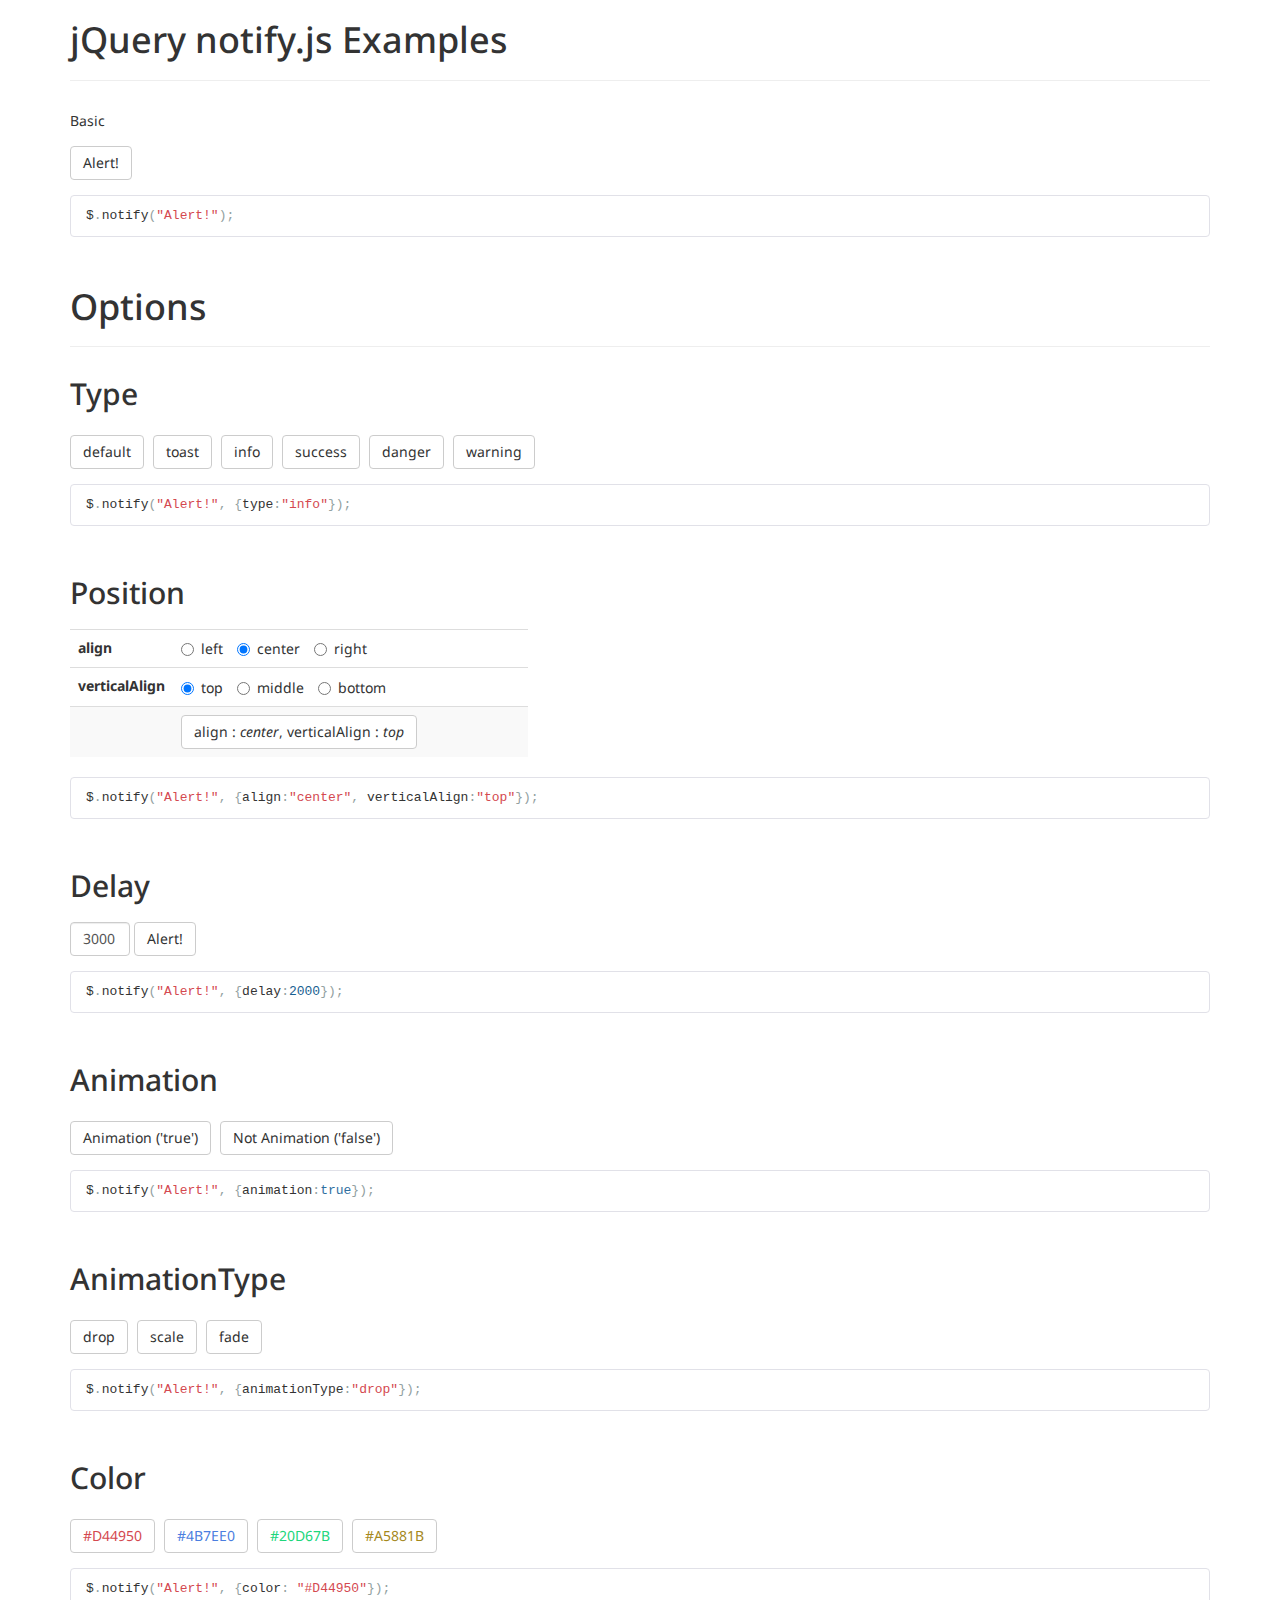
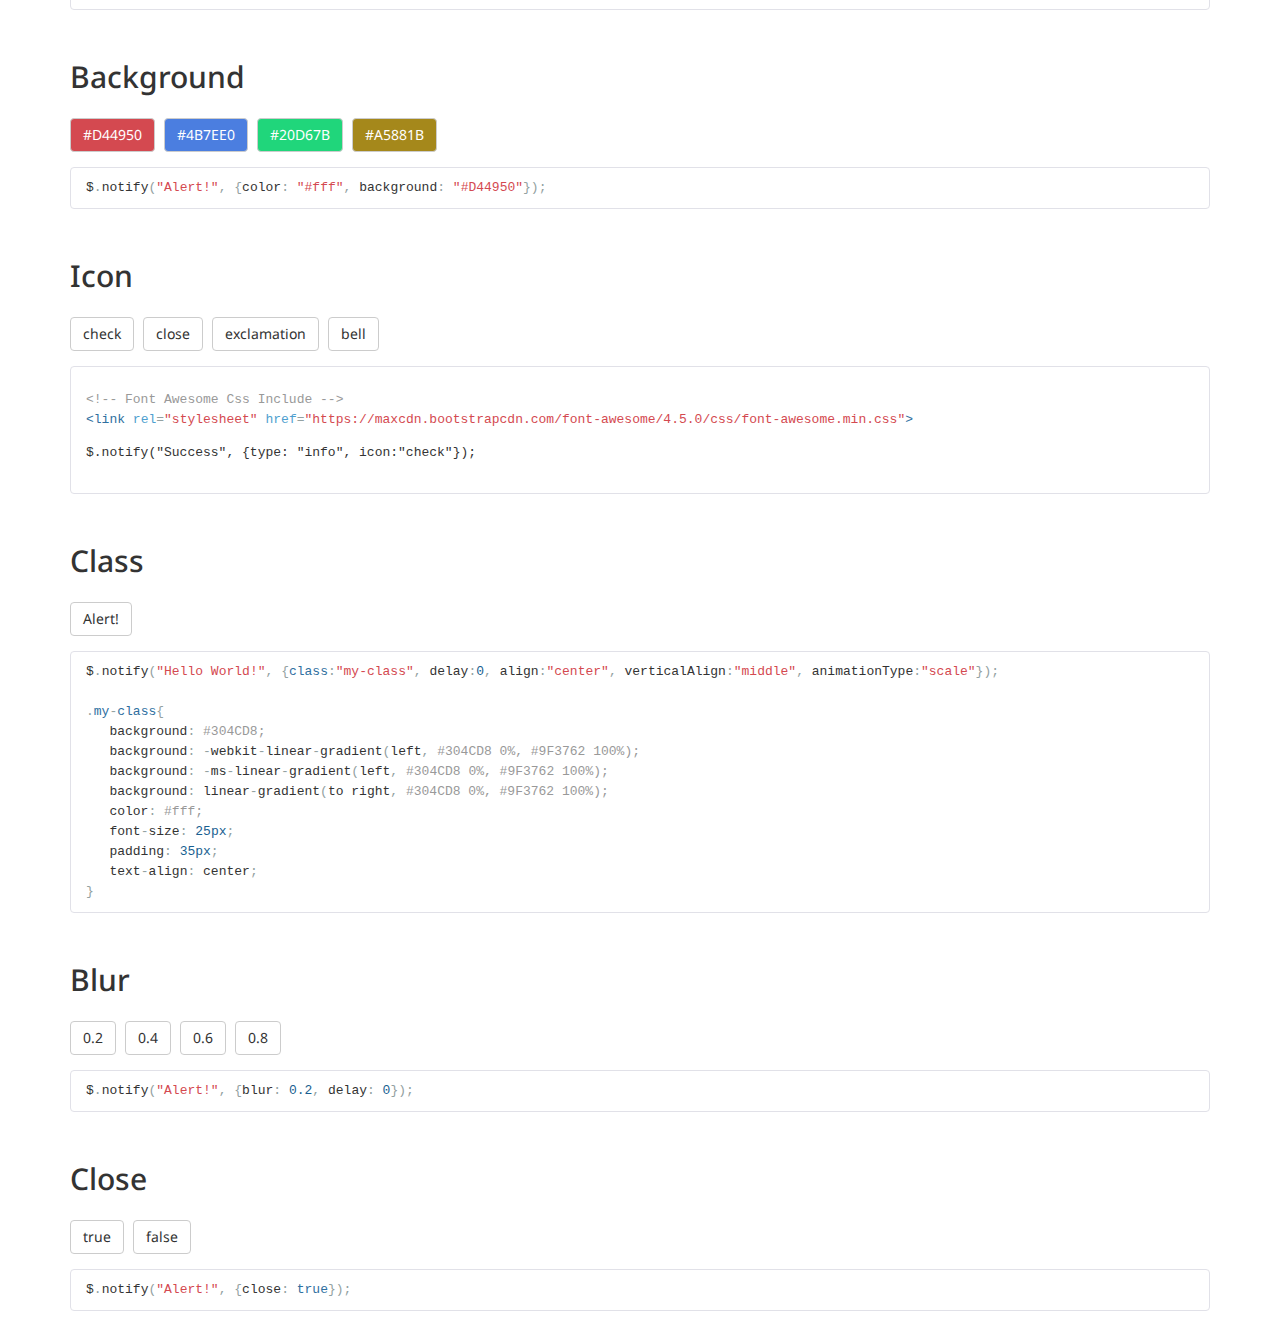
<file: WebPageProject/Simple-Flexible-jQuery-Alert-Notification-Plugin-notify-js/index.html>
<!doctype html>
<html>
<head>
<meta charset="utf-8">
<meta http-equiv="X-UA-Compatible" content="IE=edge,chrome=1">
<meta name="viewport" content="width=device-width, initial-scale=1">
	<title>jQuery notify.js Examples</title>
	<link type="text/css" rel="stylesheet" href="http://fonts.googleapis.com/css?family=Noto+Sans">
	<link rel="stylesheet" href="https://maxcdn.bootstrapcdn.com/bootstrap/3.3.6/css/bootstrap.min.css">
	<link rel="stylesheet" type="text/css" href="css/notify.css">
	<link rel="stylesheet" type="text/css" href="css/prettify.css">
	<link rel="stylesheet" href="https://maxcdn.bootstrapcdn.com/font-awesome/4.5.0/css/font-awesome.min.css">
	<style type="text/css">
		html, body{
			font-family: "Noto Sans",Arial,sans-serif;
			font-size: 14px;
			line-height: 1.428571429;
			color: #333;
			padding: 0;
			margin: 0;
		}
		h1.title{
			margin-bottom: 0;
		}
		h2{
			margin-bottom: 20px;
		}
		hr{
			margin-bottom: 30px;
		}
		small{
			background-color: #ddd;
			border-radius: 4px;
			padding: 2px 4px;
			color: #333;
		}
		.prettyprint{
			padding: 10px 15px;
			background-color: #FFF;
			border: 1px solid #e1e1e8;
		}
		.button-list{
			padding: 5px 0 15px 0;
		}
		.button-list > button{
			margin-right: 5px;
		}

		.bs-callout{
			padding: 20px;
			margin: 20px 0;
			border: 1px solid #eee;
			border-left-width: 5px;
			border-radius: 3px;
		}
		.bs-callout-warning{
			border-left-color: #aa6708;
		}
		.bs-callout-info{
			border-left-color: #1b809e;
		}
		.bs-callout h4{
			margin-top: 0;
			margin-bottom: 5px;
		}
		.bs-callout-warning h4{
			color: #aa6708;
		}
		.bs-callout-info h4{
			color: #1b809e;
		}
		.bs-callout p{
			line-height: 150%;
		}
		.bs-callout p:last-child{
			margin-bottom: 0;
		}
		.my-class{
			background: #304CD8;
			background: -webkit-linear-gradient(left, #304CD8 0%, #9F3762 100%);
			background: -ms-linear-gradient(left, #304CD8 0%, #9F3762 100%);
			background: linear-gradient(to right, #304CD8 0%, #9F3762 100%);
			color: #fff;
			font-size: 25px;
			padding: 35px;
			text-align: center;
		}
    </style>
</head>
<body>
<div class="container">
	<h1 class="title">jQuery notify.js Examples</h1>
    <div class="jquery-script-ads"><script type="text/javascript"><!--
google_ad_client = "ca-pub-2783044520727903";
/* jQuery_demo */
google_ad_slot = "2780937993";
google_ad_width = 728;
google_ad_height = 90;
//-->
</script>
<script type="text/javascript"
src="http://pagead2.googlesyndication.com/pagead/show_ads.js">
</script></div>
	<hr>
	<p>Basic</p>
	<div class="button-list">
		<button type="button" class="btn btn-default" onclick="usage()">Alert!</button>
	</div>
	<pre class="prettyprint">$.notify("Alert!");</pre>
</div>
<div class="container">
	<h1 class="title">Options</h1>
	<hr>
	<h2>Type</h2>

	<div class="button-list">
		<button type="button" class="btn btn-default" onclick="api_type('default')">default</button>
		<button type="button" class="btn btn-default" onclick="api_type('toast')">toast</button>
		<button type="button" class="btn btn-default" onclick="api_type('info')">info</button>
		<button type="button" class="btn btn-default" onclick="api_type('success')">success</button>
		<button type="button" class="btn btn-default" onclick="api_type('danger')">danger</button>
		<button type="button" class="btn btn-default" onclick="api_type('warning')">warning</button>
	</div>
	<pre class="prettyprint">$.notify("Alert!", {type:"info"});</pre>
</div>
<div class="container">
	<h2>Position</h2>

	
	<div class="row">
		<div class="col-md-5">
			<table class="table">
				<tr>
					<th width="10%">align</th>
					<td>
						<label class="radio-inline">
							<input type="radio" name="align" value="left"> left
						</label>
						<label class="radio-inline">
							<input type="radio" name="align" value="center" checked> center
						</label>
						<label class="radio-inline">
							<input type="radio" name="align" value="right"> right
						</label>
					</td>
				</tr>
				<tr>
					<th>verticalAlign</th>
					<td>
						<label class="radio-inline">
							<input type="radio" name="verticalAlign" value="top" checked> top
						</label>
						<label class="radio-inline">
							<input type="radio" name="verticalAlign" value="middle"> middle
						</label>
						<label class="radio-inline">
							<input type="radio" name="verticalAlign" value="bottom"> bottom
						</label>
					</td>
				</tr>
				<tr align="center" style="background-color:#f9f9f9;">
					<td colspan="2"><button type="button" id="positionBtn" class="btn btn-default" onclick="api_position()">align : <var>center</var>, verticalAlign : <var>top</var></button></td>
				</tr>
			</table>
		</div>
	</div>
	<pre class="prettyprint">$.notify("Alert!", {align:"center", verticalAlign:"top"});</pre>
	
</div>
<div class="container">
	<h2 id="delay">Delay</h2>
	
	<form class="form-inline" style="margin-bottom:15px;">
		<div class="form-group">
			<input class="form-control" id="delayValue" type="text" value="3000" placeholder="milliseconds" style="width:60px;display:inline-block;">
			<button type="button" class="btn btn-default" onclick="api_delay()">Alert!</button>
		</div>
	</form>
	<pre class="prettyprint">$.notify("Alert!", {delay:2000});</pre>
</div>
<div class="container">
	<h2>Animation</h2>

	<div class="button-list">
		<button type="button" class="btn btn-default" onclick="$.notify('Alert!')">Animation ('true')</button>
		<button type="button" class="btn btn-default" onclick="$.notify('Alert!',{animation:false})">Not Animation ('false')</button>
	</div>
	<pre class="prettyprint">$.notify("Alert!", {animation:true});</pre>
</div>
<div class="container">
	<h2>AnimationType</h2>

	<div class="button-list">
		<button type="button" class="btn btn-default" onclick="$.notify('Alert!')">drop</button>
		<button type="button" class="btn btn-default" onclick="$.notify('Alert!',{animationType:'scale'})">scale</button>
		<button type="button" class="btn btn-default" onclick="$.notify('Alert!',{animationType:'fade'})">fade</button>
	</div>
	<pre class="prettyprint">$.notify("Alert!", {animationType:"drop"});</pre>
</div>

<div class="container">
	<h2 id="color">Color</h2>
	<div class="button-list">
		<button type="button" class="btn btn-default" onclick="$.notify('Alert!', {color: '#d44950'})" style="color:#d44950">#D44950</button>
		<button type="button" class="btn btn-default" onclick="$.notify('Alert!', {color: '#4B7EE0'})" style="color:#4B7EE0">#4B7EE0</button>
		<button type="button" class="btn btn-default" onclick="$.notify('Alert!', {color: '#20D67B'})" style="color:#20D67B">#20D67B</button>
		<button type="button" class="btn btn-default" onclick="$.notify('Alert!', {color: '#A5881B'})" style="color:#A5881B">#A5881B</button>
	</div>
	<pre class="prettyprint">$.notify("Alert!", {color: "#D44950"});</pre>
</div>
<div class="container">
	<h2 id="background">Background</h2>
	<div class="button-list">
		<button type="button" class="btn btn-default" onclick="$.notify('Alert!', {color: '#fff', background: '#D44950'})" style="background-color:#d44950;color:#fff;">#D44950</button>
		<button type="button" class="btn btn-default" onclick="$.notify('Alert!', {color: '#fff', background: '#4B7EE0'})" style="background-color:#4B7EE0;color:#fff;">#4B7EE0</button>
		<button type="button" class="btn btn-default" onclick="$.notify('Alert!', {color: '#fff', background: '#20D67B'})" style="background-color:#20D67B;color:#fff;">#20D67B</button>
		<button type="button" class="btn btn-default" onclick="$.notify('Alert!', {color: '#fff', background: '#A5881B'})" style="background-color:#A5881B;color:#fff;">#A5881B</button>
	</div>
	<pre class="prettyprint">$.notify("Alert!", {color: "#fff", background: "#D44950"});</pre>
</div>

<div class="container">
	<h2 id="Icon">Icon</h2>
	<div class="button-list">
		<button type="button" class="btn btn-default" onclick="$.notify('Success', {type: 'success', icon:'check'})">check</button>
		<button type="button" class="btn btn-default" onclick="$.notify('Fail', {type: 'success', icon:'close'})">close</button>
		<button type="button" class="btn btn-default" onclick="$.notify('Info', {type: 'success', icon:'exclamation'})">exclamation</button>
		<button type="button" class="btn btn-default" onclick="$.notify('Alert', {type: 'success', icon:'bell'})">bell</button>
	</div>
	<pre class="prettyprint"><xmp><!-- Font Awesome Css Include -->
<link rel="stylesheet" href="https://maxcdn.bootstrapcdn.com/font-awesome/4.5.0/css/font-awesome.min.css"></xmp>$.notify("Success", {type: "info", icon:"check"});
	</pre>
</div>
<div class="container">
	<h2 id="class">Class</h2>
	<div class="button-list">
		<button type="button" class="btn btn-default" onclick="$.notify('<h1>Hello World!</h1>', {class:'my-class', delay:0, align:'center', verticalAlign:'middle', animationType:'scale'})">Alert!</button>
	</div>
	<pre class="prettyprint">$.notify("<code><span>Hello World!</code>", {class:"my-class", delay:0, align:"center", verticalAlign:"middle", animationType:"scale"});
	
.my-class{
   background: #304CD8;
   background: -webkit-linear-gradient(left, #304CD8 0%, #9F3762 100%);
   background: -ms-linear-gradient(left, #304CD8 0%, #9F3762 100%);
   background: linear-gradient(to right, #304CD8 0%, #9F3762 100%);
   color: #fff;
   font-size: 25px;
   padding: 35px;
   text-align: center;
}
</pre>
</div>
<div class="container">
	<h2 id="blur">Blur</h2>
	<div class="button-list">
		<button type="button" class="btn btn-default" onclick="$.notify('Alert!', {blur: 0.2, delay: 0})">0.2</button>
		<button type="button" class="btn btn-default" onclick="$.notify('Alert!', {blur: 0.4, delay: 0})">0.4</button>
		<button type="button" class="btn btn-default" onclick="$.notify('Alert!', {blur: 0.6, delay: 0})">0.6</button>
		<button type="button" class="btn btn-default" onclick="$.notify('Alert!', {blur: 0.8, delay: 0})">0.8</button>
	</div>
	<pre class="prettyprint">$.notify("Alert!", {blur: 0.2, delay: 0});</pre>
</div>
<div class="container">
	<h2 id="close">Close</h2>
	<div class="button-list">
		<button type="button" class="btn btn-default" onclick="$.notify('Alert!', {close: true})">true</button>
		<button type="button" class="btn btn-default" onclick="$.notify('Alert!', {close: false})">false</button>
	</div>
	<pre class="prettyprint">$.notify("Alert!", {close: true});</pre>
</div>
<script src="http://code.jquery.com/jquery-3.0.0.min.js"></script>
<script src="js/notify.js"></script>
<script src="js/prettify.js"></script>
<script type="text/javascript">
	
	function usage(){
		$.notify("Alert!");
	}

	function api_type(type){
		$.notify("Alert!", {type:type});
	}

	function api_position(){
		var an = $(":radio[name=align]:checked").val();
		var vn = $(":radio[name=verticalAlign]:checked").val();
		$.notify("Alert!", {align:an, verticalAlign:vn});
	}

	function api_delay(){
		$.notify("Alert!", {delay: $("#delayValue").val()});	
	}

	function myFunc(){
		alert("삭제하였습니다");
	}

	function example1(){
		$.notify({
			delay : 999999,
			message : "hello world!hello world!hello world!hello world!hello world!hello world!hello world!hello world!hello world!hello world!",
			type : "warning",
			close : "true",
			animation : true,
			animationType : "scale",
			align: "center",
			verticalAlign: "middle",
			color: "#777",
			background: "#eee"
		});
	}

	function example2(){
		$.notify({
			delay : 0,
			message : "hello world!",
			animation : true,
			align: "center",
			verticalAlign: "middle",
			buttons: ["확인","취소"],
			buttonFunc: ["test"],
			buttonAlign: "right",
			blur: 0.2
		});
	}

	function test(){
		alert("확인");
	}

	$(function(){
		$("input[name=align]:radio").change(function(){
			$("#positionBtn").html("align : <var>"+$(this).val()+"</var>, verticalAlign : <var>"+$(":radio[name=verticalAlign]:checked").val()+"</var>");
		});
		$("input[name=verticalAlign]:radio").change(function(){
			$("#positionBtn").html("align : <var>"+$(":radio[name=align]:checked").val()+"</var>, verticalAlign : <var>"+$(this).val()+"</var>");
		});
	});


	!function ($) {
		$(function(){
			window.prettyPrint && prettyPrint()   
		})
	}(window.jQuery)



</script><script type="text/javascript">

  var _gaq = _gaq || [];
  _gaq.push(['_setAccount', 'UA-36251023-1']);
  _gaq.push(['_setDomainName', 'jqueryscript.net']);
  _gaq.push(['_trackPageview']);

  (function() {
    var ga = document.createElement('script'); ga.type = 'text/javascript'; ga.async = true;
    ga.src = ('https:' == document.location.protocol ? 'https://ssl' : 'http://www') + '.google-analytics.com/ga.js';
    var s = document.getElementsByTagName('script')[0]; s.parentNode.insertBefore(ga, s);
  })();

</script>
</body>
</html>
</file>
<file: WebPageProject/Simple-Flexible-jQuery-Alert-Notification-Plugin-notify-js/css/notify.css>
.notify{
	position: fixed;
	width: 400px;
	padding: 15px;
	z-index: 9999;
	border-radius: 4px;
	-webkit-border-radius: 4px;
	-webkit-transition: all .4s ease-in-out;
	-moz-transition: all .4s ease-in-out;
	-o-transition: all .4s ease-in-out;
	transition: all .4s ease-in-out;
}
.notify > button.close{
	position: absolute;
	top: 8px;
	right: 12px;
	-webkit-appearance: none;
    padding: 0;
    cursor: pointer;
    background: 0 0;
    border: 0;
	float: right;
    font-size: 23px;
    font-weight: 700;
    line-height: 1;
    color: #000;
    text-shadow: 0 1px 0 #fff;
    filter: alpha(opacity=20);
    opacity: .2;
	outline: none;
}
.notify > button.close:hover{
	filter: alpha(opacity=50);
    opacity: .5;
}
.notify-dismissible .message{
	padding-right: 25px;
}

/** animation type **/
.notify.scale{
	-webkit-transform: scale(0.8);
	-moz-transform: scale(0.8);
	-o-transform: scale(0.8);
	transform: scale(0.8);
	opacity: 0;
}
.notify.left.drop{
	-webkit-transform: translateX(-50%);
	-moz-transform: translateX(-50%);
	-o-transform: translateX(-50%);
	transform: translateX(-50%);
	opacity: 0;
}
.notify.center.drop{
	-webkit-transform: translateY(-120%);
	-moz-transform: translateY(-120%);
	-o-transform: translateY(-120%);
	transform: translateY(-120%);
	opacity: 0;
}
.notify.right.drop{
	-webkit-transform: translateX(50%);
	-moz-transform: translateX(50%);
	-o-transform: translateX(50%);
	transform: translateX(50%);
	opacity: 0;
}
.notify.middle.center.drop{
	-webkit-transform: translateY(-20%);
	-moz-transform: translateY(-20%);
	-o-transform: translateY(-20%);
	transform: translateY(-20%);
	opacity: 0;
}
.notify.bottom.center.drop{
	-webkit-transform: translateY(120%);
	-moz-transform: translateY(120%);
	-o-transform: translateY(120%);
	transform: translateY(120%);
	opacity: 0;
}
.notify.fade{
	opacity: 0;
}
.notify.out{
	opacity: 0;
}

/** notify type **/
.notify-default{
	background-color: #fff;
	color: #333;
	box-shadow: 0 3px 10px rgba(0,0,0,.2);
    -webkit-box-shadow: 0 3px 10px rgba(0,0,0,.2);
}
.notify-info{
	color: #31708f;
	background-color: #d9edf7;
}
.notify-toast{
	color: #fff;
	background-color: rgba(0,0,0,0.75);
}
.notify-danger{
	color: #a94442;
	background-color: #f2dede;
}
.notify-warning{
	color: #8a6d3b;
	background-color: #fcf8e3;
}
.notify-success{
	color: #3c763d;
	background-color: #dff0d8;
}

/** position **/
.notify.top{
	top: 15px;
}
.notify.middle{
	top: 50%;
}
.notify.bottom{
	bottom: 15px;
}
.notify.left{
	left: 15px;
}
.notify.center{
	left: 50%;
	margin-left: -200px;
}
.notify.right{
	right: 15px;
}

/** buttons **/
.notify-buttons{
	width: 100%;
	margin-top: 10px;
}
.notify-buttons.left{
	text-align: left;
}
.notify-buttons.center{
	text-align: center;
}
.notify-buttons.right{
	text-align: right;
}
.notify-buttons > button{
	border: 1px solid #ddd;
	padding: 4px 10px;
	background: #fff;
	color: #333;
	cursor: pointer;
	outline: none;
}
.notify-buttons > button:hover{
	background: #eee;
}
.notify-buttons > button:first-child{
	margin-right: 5px;
}

/** util **/
.notify-backdrop{
	width: 100%;
	height: 100%;
	position: fixed;
	top: 0;
	left: 0;
	bottom: 0;
	right: 0;
	z-index: 9998;
	background-color: #000;
	opacity: 0;
	-webkit-transition: opacity .4s ease-in-out;
	-moz-transition: opacity .4s ease-in-out;
	-o-transition: opacity .4s ease-in-out;
	transition: opacity .4s ease-in-out;
}
body.notify-open{
	overflow: hidden;
}
body.notify-open-drop{
	overflow-x: hidden;
}

@media all and (max-width:768px){
	.notify{
		width: 100%;
		left: 0!important;
		margin: 0!important;
		border-radius: 0;
		-webkit-border-radius: 0;
	}
	.notify.top{
		top: 0!important;
	}
	.notify.bottom{
		bottom: 0!important;
	}
	.notify.middle{
		width: 80%!important;
		margin-left: 10%!important;
		border-radius: 4px;
		-webkit-border-radius: 4px;
	}
	.notify.left.drop, .notify.right.drop{
		-webkit-transform: translateY(-120%);
		-moz-transform: translateY(-120%);
		-o-transform: translateY(-120%);
		transform: translateY(-120%);
	}
	.notify.bottom.drop{
		-webkit-transform: translateY(120%);
		-moz-transform: translateY(120%);
		-o-transform: translateY(120%);
		transform: translateY(120%);
		opacity: 0;
	}
}
</file>
<file: WebPageProject/Simple-Flexible-jQuery-Alert-Notification-Plugin-notify-js/css/prettify.css>
pre {
	padding: 0 3px 2px;
	font-family: Monaco, Menlo, Consolas, "Courier New", monospace;
	color: #333;
	display: block;
	padding: 9.5px;
	margin: 0 0 30px 0 !important;
	font-size: 13px;
	line-height: 20px;
	word-break: break-all;
	word-wrap: break-word;
	white-space: pre;
	white-space: pre-wrap;
	border: 1px solid #ccc;
	border: 1px solid rgba(0, 0, 0, 0.15);
	-webkit-border-radius: 4px;
	        border-radius: 4px;
}
pre.prettyprint {
	margin-bottom: 20px;
}
.pre-scrollable {
	max-height: 340px;
	overflow-y: scroll;
}
.com {
	color: #999;
}
.lit {
	color: #195f91;
}
.pun, .opn, .clo {
	color: #93a1a1;
}
.fun {
	color: #dc322f;
}
.str, .atv {
	color: #D44950;
}
.kwd, .prettyprint .tag {
	color: #2F6F9F;
}
.typ, .atn, .dec, .var {
	/*color: teal;*/
	color: #4F9FCF;
}
.pln {
	color: #333;
}
.prettyprint {
	padding: 10px 15px;
	background-color: #FFF;
	border: 1px solid #e1e1e8;
}
.prettyprint.linenums {
	-webkit-box-shadow: inset 40px 0 0 #fbfbfc, inset 41px 0 0 #ececf0;
	        box-shadow: inset 40px 0 0 #fbfbfc, inset 41px 0 0 #ececf0;
}
/* Specify class=linenums on a pre to get line numbering */
ol.linenums {
	margin: 0 0 0 -12px;
}
ol.linenums li {
	padding-left: 12px;
	color: #bebec5;
	line-height: 20px;
	list-style: decimal;
}
</file>
